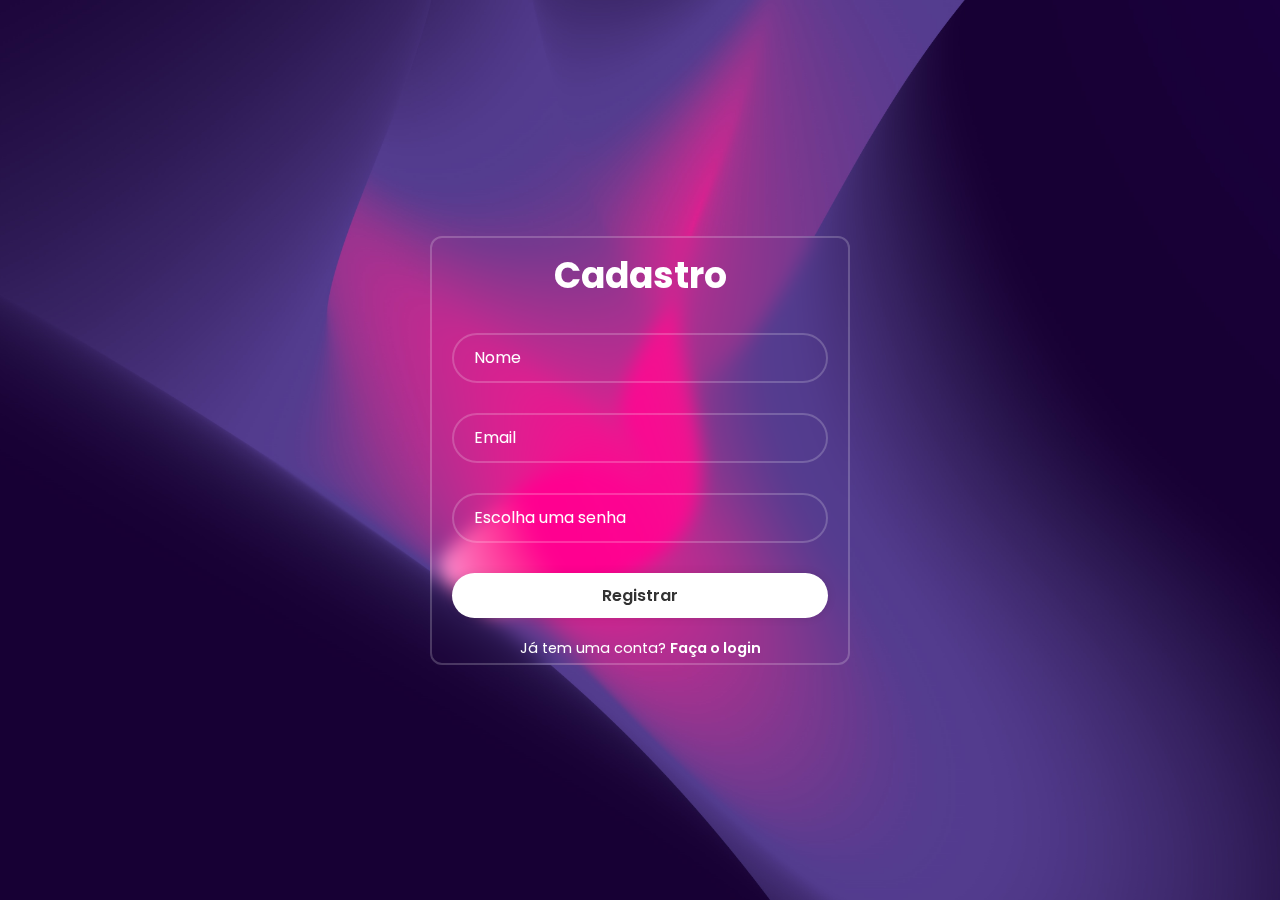
<file: cadastro.html>
<!DOCTYPE html>
<html lang="en">
<head>
  <meta charset="UTF-8">
  <meta name="viewport" content="width=device-width, initial-scale=1.0">
  <title>Code Mastery</title>
  <link rel="stylesheet" href="styles.css">
  <link href='https://unpkg.com/boxicons@2.1.4/css/boxicons.min.css' rel='stylesheet'>
  <link rel="preconnect" href="https://fonts.googleapis.com">
<link rel="preconnect" href="https://fonts.gstatic.com" crossorigin>
<link href="https://fonts.googleapis.com/css2?family=Poppins:wght@100;200;300;500;600&display=swap" rel="stylesheet">
</head>
<body>
  <div class="wrapper">
    <form method="post" action="registro.php">
      <h1>Cadastro</h1>
      <div class="input-box">
        <input type="text" id="name" name="name" placeholder="Nome" required>
      </div>
      
      <div class="input-box">
        <input type="email" id="email" name="email" placeholder="Email" required>
      </div>
      <div class="input-box">
        <input type="password" id="password" name="password" placeholder="Escolha uma senha" required>
      </div>
  
      <div class="input-box">
  
  
      <button type="submit" class="btn">Registrar</button>
      <div class="register-link">
        <p>Já tem uma conta? <a href="/index.html">Faça o login</a></p>
      </div>
    </form>
  </div>
</body>
</html>
</file>
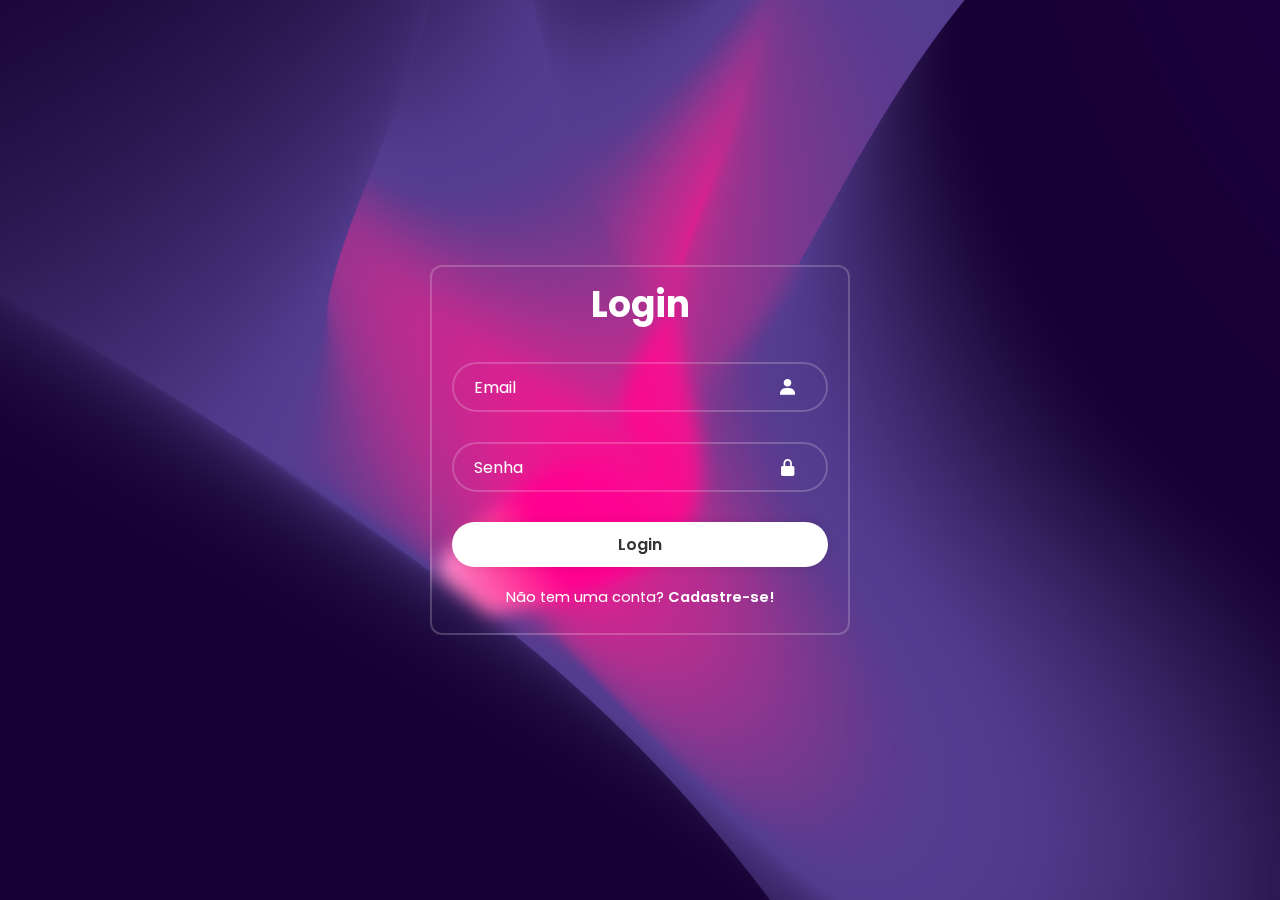
<file: entrar.html>
<!DOCTYPE html>
<html lang="en">

<head>
  <meta charset="UTF-8">
  <meta name="viewport" content="width=device-width, initial-scale=1.0">
  <title>Code Mastery</title>
  <link rel="stylesheet" href="styles.css">
  <link href='https://unpkg.com/boxicons@2.1.4/css/boxicons.min.css' rel='stylesheet'>
  <link rel="preconnect" href="https://fonts.googleapis.com">
  <link rel="preconnect" href="https://fonts.gstatic.com" crossorigin>
  <link href="https://fonts.googleapis.com/css2?family=Poppins:wght@100;200;300;500;600&display=swap" rel="stylesheet">
</head>

<body>
  <div class="wrapper">
    <form action="login.php" method="post">
      <h1>Login</h1>
      <div class="input-box">
        <input type="text" name="email" placeholder="Email" required>
        <i class='bx bxs-user'></i>
      </div>
      <div class="input-box">
        <input type="password" name="password" placeholder="Senha" required>
        <i class='bx bxs-lock-alt'></i>
      </div>
      <div class="remember-forgot">

        <a href="#"></a>
      </div>
      <button type="submit" class="btn">Login</button>
      <div class="register-link">
        <p>Não tem uma conta? <a href="cadastro.html">Cadastre-se!</a></p>
      </div>
    </form>
  </div>
</body>

</html>
</file>
<file: styles.css>
*{
  margin: 0;
  padding: 0;
  box-sizing: border-box;
  font-family: "Poppins", sans-serif;
}
body{
  display: flex;
  justify-content: center;
  align-items: center;
  min-height: 100vh;
  background: url(bg.jpg) no-repeat;
  background-size: cover;
  background-position: center;
}
.wrapper{
  width: 420px;
  background: transparent;
  border: 2px solid rgba(255, 255, 255, .2);
  backdrop-filter: blur(9px);
  color: #fff;
  border-radius: 12px;
  padding: 10px 20px;
}
.wrapper h1{
  font-size: 36px;
  text-align: center;
}
.wrapper .input-box{
  position: relative;
  width: 100%;
  height: 50px;
  
  margin: 30px 0;
}
.input-box input{
  width: 100%;
  height: 100%;
  background: transparent;
  border: none;
  outline: none;
  border: 2px solid rgba(255, 255, 255, .2);
  border-radius: 40px;
  font-size: 16px;
  color: #fff;
  padding: 20px 45px 20px 20px;
}
.input-box input::placeholder{
  color: #fff;
}
.input-box i{
  position: absolute;
  right: 20px;
  top: 30%;
  transform: translate(-50%);
  font-size: 20px;

}
.wrapper .remember-forgot{
  display: flex;
  justify-content: space-between;
  font-size: 14.5px;
  margin: -15px 0 15px;
}
.remember-forgot label input{
  accent-color: #fff;
  margin-right: 3px;

}
.remember-forgot a{
  color: #fff;
  text-decoration: none;

}
.remember-forgot a:hover{
  text-decoration: underline;
}
.wrapper .btn{
  width: 100%;
  height: 45px;
  background: #fff;
  border: none;
  outline: none;
  border-radius: 40px;
  box-shadow: 0 0 10px rgba(0, 0, 0, .1);
  cursor: pointer;
  font-size: 16px;
  color: #333;
  font-weight: 600;
}
.wrapper .register-link{
  font-size: 14.5px;
  text-align: center;
  margin: 20px 0 15px;

}
.register-link p a{
  color: #fff;
  text-decoration: none;
  font-weight: 600;
}
.register-link p a:hover{
  text-decoration: underline;
}
</file>
